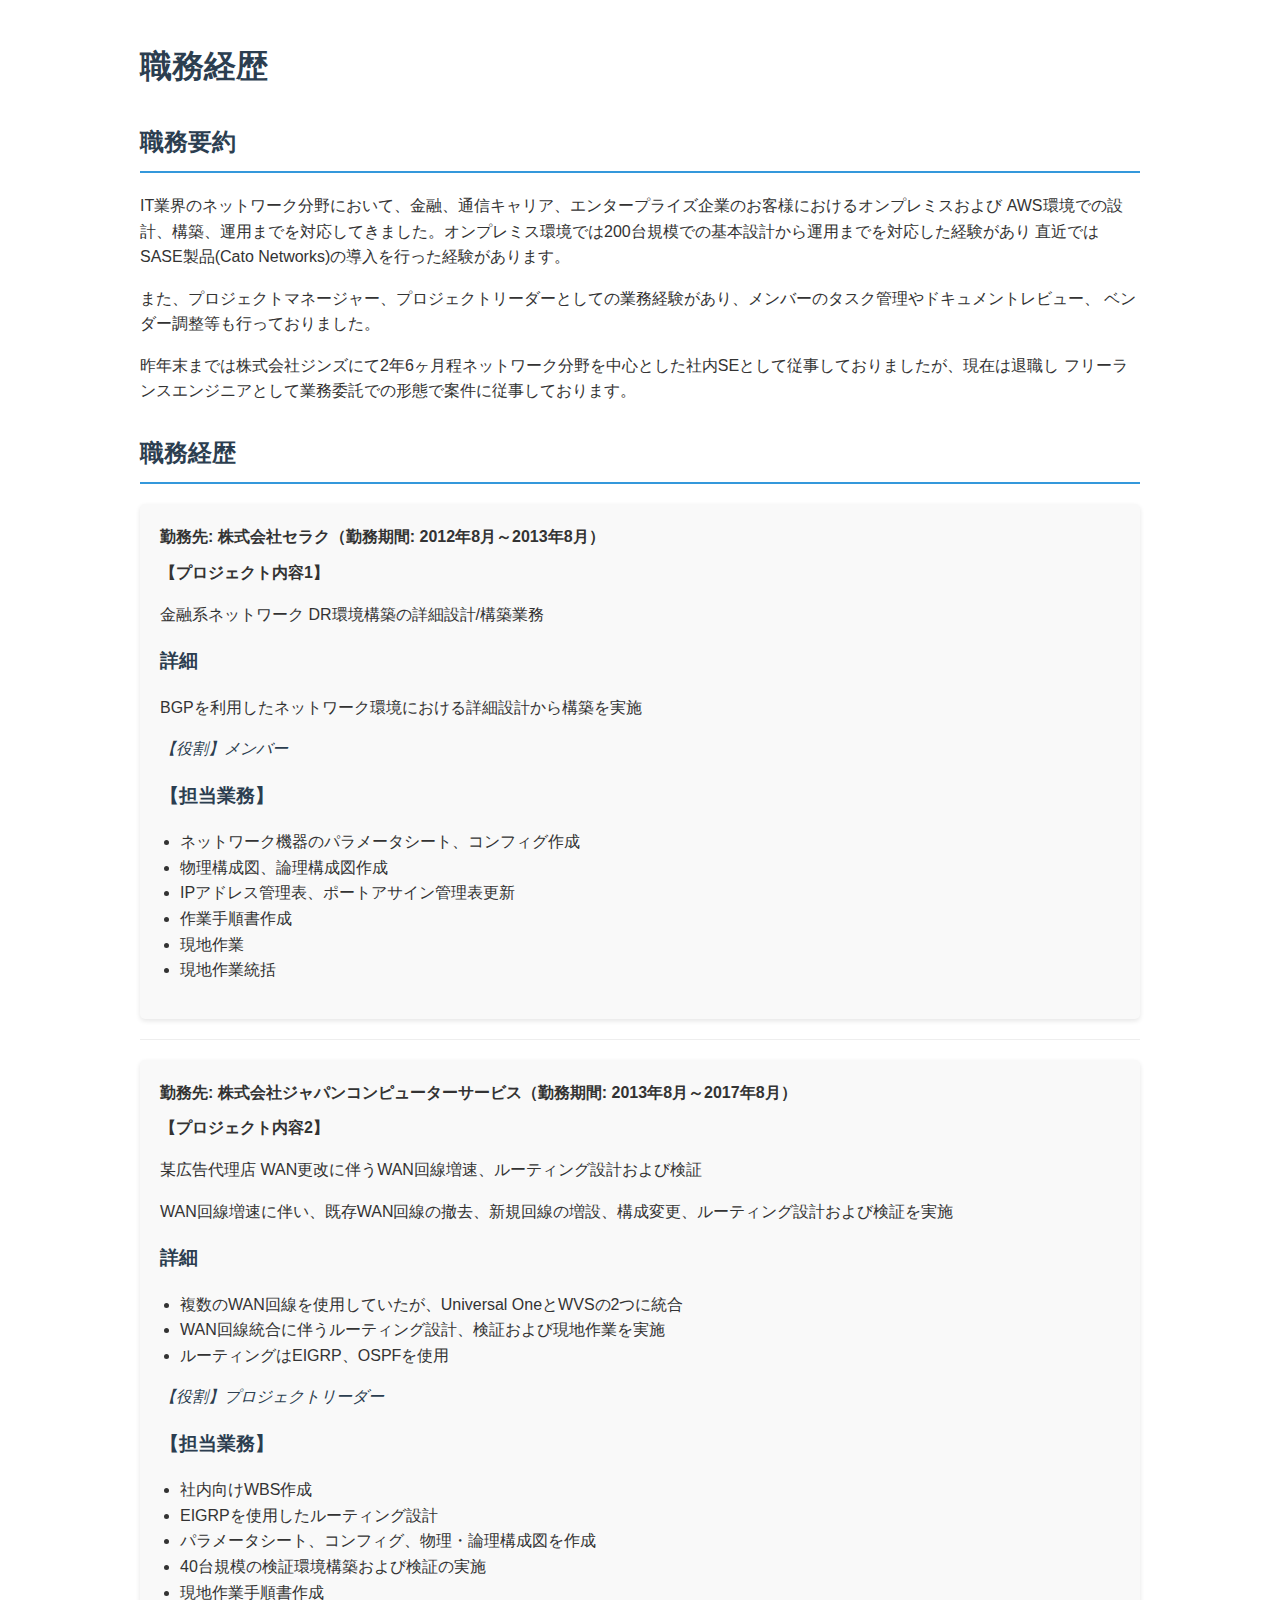
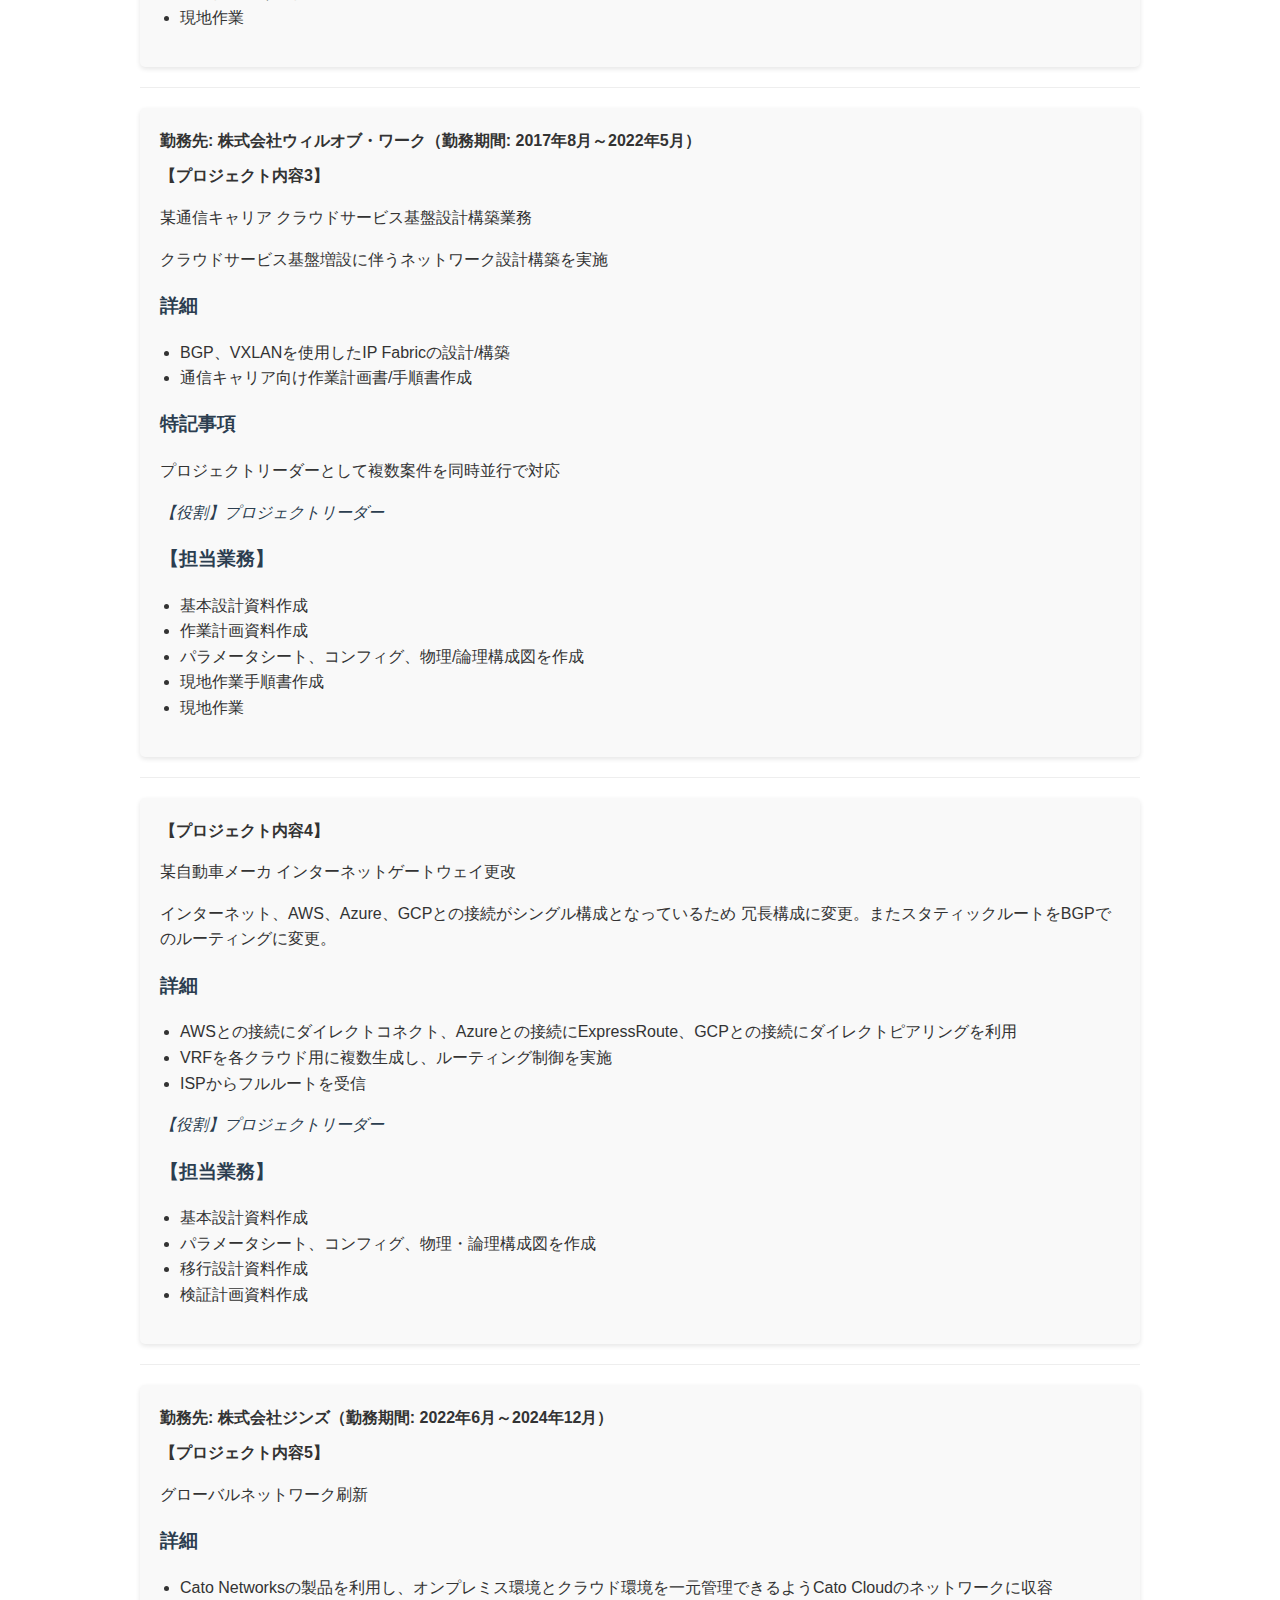
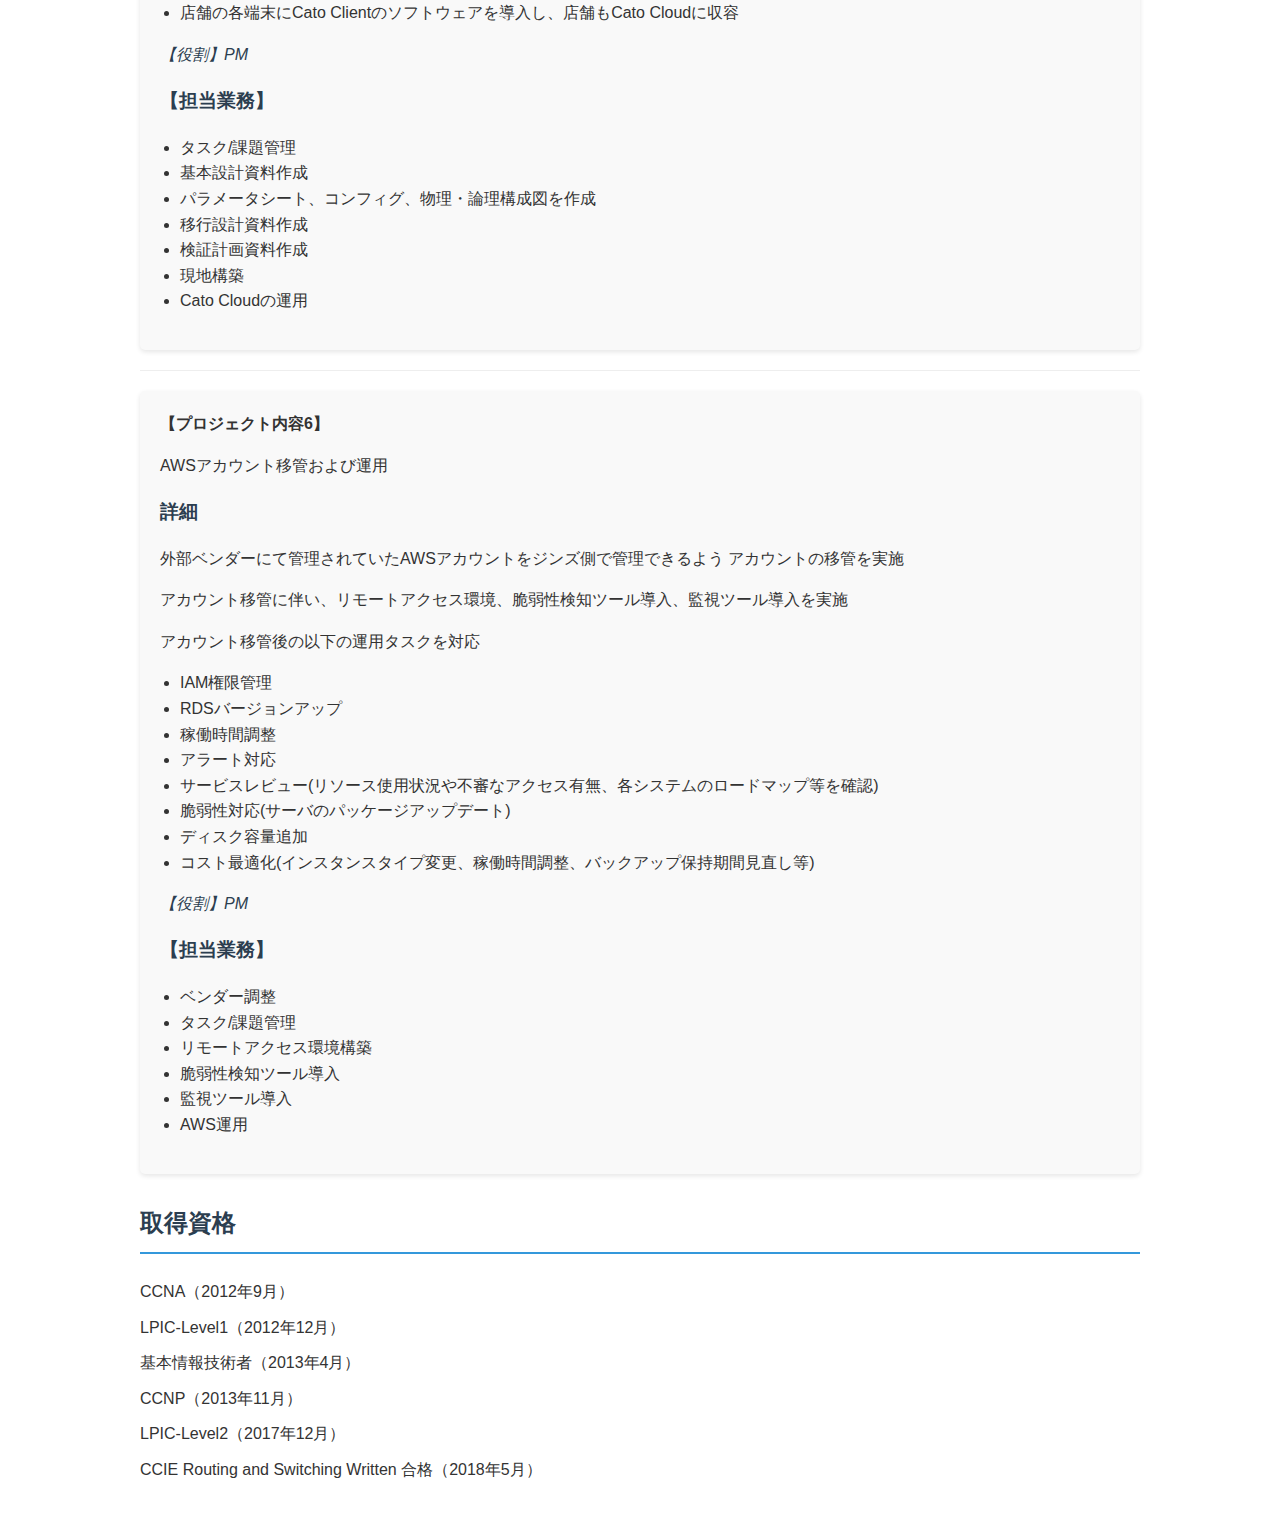
<file: project.html>
<!DOCTYPE html>
<html lang="ja">
<head>
    <meta charset="UTF-8">
    <meta name="viewport" content="width=device-width, initial-scale=1.0">
    <title>職務経歴書 - ネットワークエンジニア</title>
    <style>
        body {
            font-family: 'Helvetica Neue', Arial, sans-serif;
            line-height: 1.6;
            color: #333;
            max-width: 1000px;
            margin: 0 auto;
            padding: 20px;
        }
        
        h1, h2, h3 {
            color: #2c3e50;
        }
        
        h2 {
            border-bottom: 2px solid #3498db;
            padding-bottom: 10px;
            margin-top: 30px;
        }
        
        .project {
            background-color: #f9f9f9;
            padding: 20px;
            margin: 20px 0;
            border-radius: 5px;
            box-shadow: 0 2px 5px rgba(0,0,0,0.1);
        }
        
        .project-title {
            font-weight: bold;
            margin-bottom: 10px;
        }
        
        .project-role {
            font-style: italic;
            color: #2c3e50;
        }
        
        .cert-list {
            list-style-type: none;
            padding-left: 0;
        }
        
        .cert-list li {
            padding: 5px 0;
        }
        
        .divider {
            border-top: 1px solid #eee;
            margin: 20px 0;
        }
        
        .task-list {
            padding-left: 20px;
        }
        
        .company-info {
            font-weight: bold;
            margin-bottom: 10px;
        }
    </style>
</head>
<body>
    <header>
        <h1>職務経歴</h1>
    </header>
    
    <section id="summary">
        <h2>職務要約</h2>
        <p>
            IT業界のネットワーク分野において、金融、通信キャリア、エンタープライズ企業のお客様におけるオンプレミスおよび
            AWS環境での設計、構築、運用までを対応してきました。オンプレミス環境では200台規模での基本設計から運用までを対応した経験があり
            直近ではSASE製品(Cato Networks)の導入を行った経験があります。
        </p>
        <p>
            また、プロジェクトマネージャー、プロジェクトリーダーとしての業務経験があり、メンバーのタスク管理やドキュメントレビュー、
            ベンダー調整等も行っておりました。
        </p>
        <p>
            昨年末までは株式会社ジンズにて2年6ヶ月程ネットワーク分野を中心とした社内SEとして従事しておりましたが、現在は退職し
            フリーランスエンジニアとして業務委託での形態で案件に従事しております。
        </p>
    </section>
    
    <section id="experience">
        <h2>職務経歴</h2>
        
        <div class="project">
            <div class="company-info">勤務先: 株式会社セラク（勤務期間: 2012年8月～2013年8月）</div>
            
            <div class="project-title">【プロジェクト内容1】</div>
            <p>金融系ネットワーク DR環境構築の詳細設計/構築業務</p>
            
            <h3>詳細</h3>
            <p>BGPを利用したネットワーク環境における詳細設計から構築を実施</p>
            
            <div class="project-role">【役割】メンバー</div>
            
            <h3>【担当業務】</h3>
            <ul class="task-list">
                <li>ネットワーク機器のパラメータシート、コンフィグ作成</li>
                <li>物理構成図、論理構成図作成</li>
                <li>IPアドレス管理表、ポートアサイン管理表更新</li>
                <li>作業手順書作成</li>
                <li>現地作業</li>
                <li>現地作業統括</li>
            </ul>
        </div>
        
        <div class="divider"></div>
        
        <div class="project">
            <div class="company-info">勤務先: 株式会社ジャパンコンピューターサービス（勤務期間: 2013年8月～2017年8月）</div>
            
            <div class="project-title">【プロジェクト内容2】</div>
            <p>某広告代理店 WAN更改に伴うWAN回線増速、ルーティング設計および検証</p>
            <p>WAN回線増速に伴い、既存WAN回線の撤去、新規回線の増設、構成変更、ルーティング設計および検証を実施</p>
            
            <h3>詳細</h3>
            <ul class="task-list">
                <li>複数のWAN回線を使用していたが、Universal OneとWVSの2つに統合</li>
                <li>WAN回線統合に伴うルーティング設計、検証および現地作業を実施</li>
                <li>ルーティングはEIGRP、OSPFを使用</li>
            </ul>
            
            <div class="project-role">【役割】プロジェクトリーダー</div>
            
            <h3>【担当業務】</h3>
            <ul class="task-list">
                <li>社内向けWBS作成</li>
                <li>EIGRPを使用したルーティング設計</li>
                <li>パラメータシート、コンフィグ、物理・論理構成図を作成</li>
                <li>40台規模の検証環境構築および検証の実施</li>
                <li>現地作業手順書作成</li>
                <li>現地作業</li>
            </ul>
        </div>
        
        <div class="divider"></div>
        
        <div class="project">
            <div class="company-info">勤務先: 株式会社ウィルオブ・ワーク（勤務期間: 2017年8月～2022年5月）</div>
            
            <div class="project-title">【プロジェクト内容3】</div>
            <p>某通信キャリア クラウドサービス基盤設計構築業務</p>
            <p>クラウドサービス基盤増設に伴うネットワーク設計構築を実施</p>
            
            <h3>詳細</h3>
            <ul class="task-list">
                <li>BGP、VXLANを使用したIP Fabricの設計/構築</li>
                <li>通信キャリア向け作業計画書/手順書作成</li>
            </ul>
            
            <h3>特記事項</h3>
            <p>プロジェクトリーダーとして複数案件を同時並行で対応</p>
            
            <div class="project-role">【役割】プロジェクトリーダー</div>
            
            <h3>【担当業務】</h3>
            <ul class="task-list">
                <li>基本設計資料作成</li>
                <li>作業計画資料作成</li>
                <li>パラメータシート、コンフィグ、物理/論理構成図を作成</li>
                <li>現地作業手順書作成</li>
                <li>現地作業</li>
            </ul>
        </div>
        
        <div class="divider"></div>
        
        <div class="project">
            <div class="project-title">【プロジェクト内容4】</div>
            <p>某自動車メーカ インターネットゲートウェイ更改</p>
            <p>インターネット、AWS、Azure、GCPとの接続がシングル構成となっているため
            冗長構成に変更。またスタティックルートをBGPでのルーティングに変更。</p>
            
            <h3>詳細</h3>
            <ul class="task-list">
                <li>AWSとの接続にダイレクトコネクト、Azureとの接続にExpressRoute、GCPとの接続にダイレクトピアリングを利用</li>
                <li>VRFを各クラウド用に複数生成し、ルーティング制御を実施</li>
                <li>ISPからフルルートを受信</li>
            </ul>
            
            <div class="project-role">【役割】プロジェクトリーダー</div>
            
            <h3>【担当業務】</h3>
            <ul class="task-list">
                <li>基本設計資料作成</li>
                <li>パラメータシート、コンフィグ、物理・論理構成図を作成</li>
                <li>移行設計資料作成</li>
                <li>検証計画資料作成</li>
            </ul>
        </div>
        
        <div class="divider"></div>
        
        <div class="project">
            <div class="company-info">勤務先: 株式会社ジンズ（勤務期間: 2022年6月～2024年12月）</div>
            
            <div class="project-title">【プロジェクト内容5】</div>
            <p>グローバルネットワーク刷新</p>
            
            <h3>詳細</h3>
            <ul class="task-list">
                <li>Cato Networksの製品を利用し、オンプレミス環境とクラウド環境を一元管理できるようCato Cloudのネットワークに収容</li>
                <li>店舗の各端末にCato Clientのソフトウェアを導入し、店舗もCato Cloudに収容</li>
            </ul>
            
            <div class="project-role">【役割】PM</div>
            
            <h3>【担当業務】</h3>
            <ul class="task-list">
                <li>タスク/課題管理</li>
                <li>基本設計資料作成</li>
                <li>パラメータシート、コンフィグ、物理・論理構成図を作成</li>
                <li>移行設計資料作成</li>
                <li>検証計画資料作成</li>
                <li>現地構築</li>
                <li>Cato Cloudの運用</li>
            </ul>
        </div>
        
        <div class="divider"></div>
        
        <div class="project">
            <div class="project-title">【プロジェクト内容6】</div>
            <p>AWSアカウント移管および運用</p>
            
            <h3>詳細</h3>
            <p>外部ベンダーにて管理されていたAWSアカウントをジンズ側で管理できるよう
            アカウントの移管を実施</p>
            <p>アカウント移管に伴い、リモートアクセス環境、脆弱性検知ツール導入、監視ツール導入を実施</p>
            <p>アカウント移管後の以下の運用タスクを対応</p>
            <ul class="task-list">
                <li>IAM権限管理</li>
                <li>RDSバージョンアップ</li>
                <li>稼働時間調整</li>
                <li>アラート対応</li>
                <li>サービスレビュー(リソース使用状況や不審なアクセス有無、各システムのロードマップ等を確認)</li>
                <li>脆弱性対応(サーバのパッケージアップデート)</li>
                <li>ディスク容量追加</li>
                <li>コスト最適化(インスタンスタイプ変更、稼働時間調整、バックアップ保持期間見直し等)</li>
            </ul>
            
            <div class="project-role">【役割】PM</div>
            
            <h3>【担当業務】</h3>
            <ul class="task-list">
                <li>ベンダー調整</li>
                <li>タスク/課題管理</li>
                <li>リモートアクセス環境構築</li>
                <li>脆弱性検知ツール導入</li>
                <li>監視ツール導入</li>
                <li>AWS運用</li>
            </ul>
        </div>
    </section>
    
    <section id="certifications">
        <h2>取得資格</h2>
        <ul class="cert-list">
            <li>CCNA（2012年9月）</li>
            <li>LPIC-Level1（2012年12月）</li>
            <li>基本情報技術者（2013年4月）</li>
            <li>CCNP（2013年11月）</li>
            <li>LPIC-Level2（2017年12月）</li>
            <li>CCIE Routing and Switching Written 合格（2018年5月）</li>
        </ul>
    </section>
</body>
</html>
</file>
